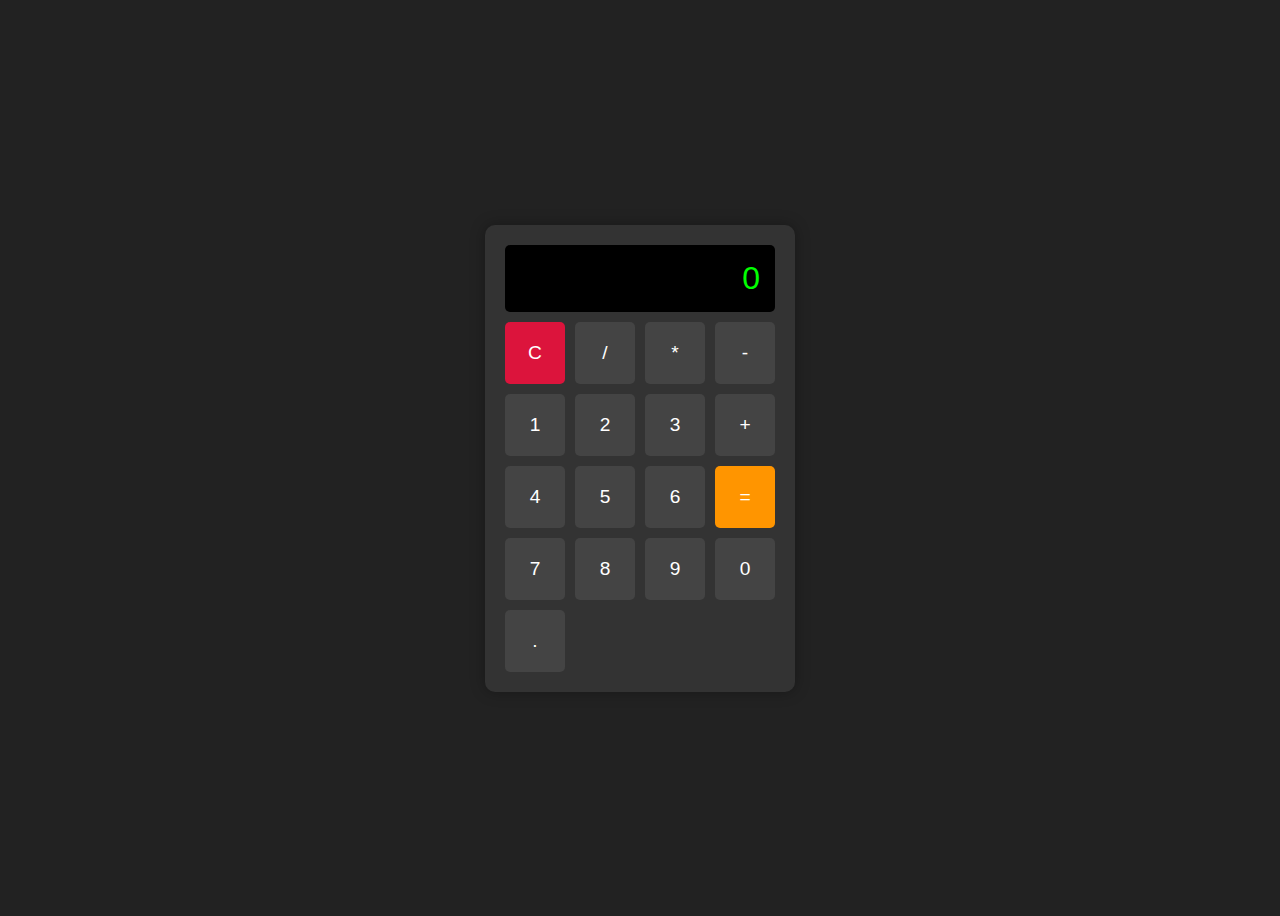
<file: CALCULATOR/index.html>
<!DOCTYPE html>
<html lang="en">
<head>
  <meta charset="UTF-8" />
  <meta name="viewport" content="width=device-width, initial-scale=1.0"/>
  <title>Calculator</title>
  <link rel="stylesheet" href="style.css">
</head>
<body>
  <div class="calculator">
    <div class="display" id="display">0</div>
    <div class="buttons">
      <button class="clear">C</button>
      <button>/</button>
      <button>*</button>
      <button>-</button>

      <button>1</button>
      <button>2</button>
      <button>3</button>
      <button>+</button>

      <button>4</button>
      <button>5</button>
      <button>6</button>
      <button class="equal">=</button>

      <button>7</button>
      <button>8</button>
      <button>9</button>

      <button>0</button>
      <button>.</button>
    </div>
  </div>

  <script src="script.js"></script>
</body>
</html>
</file>
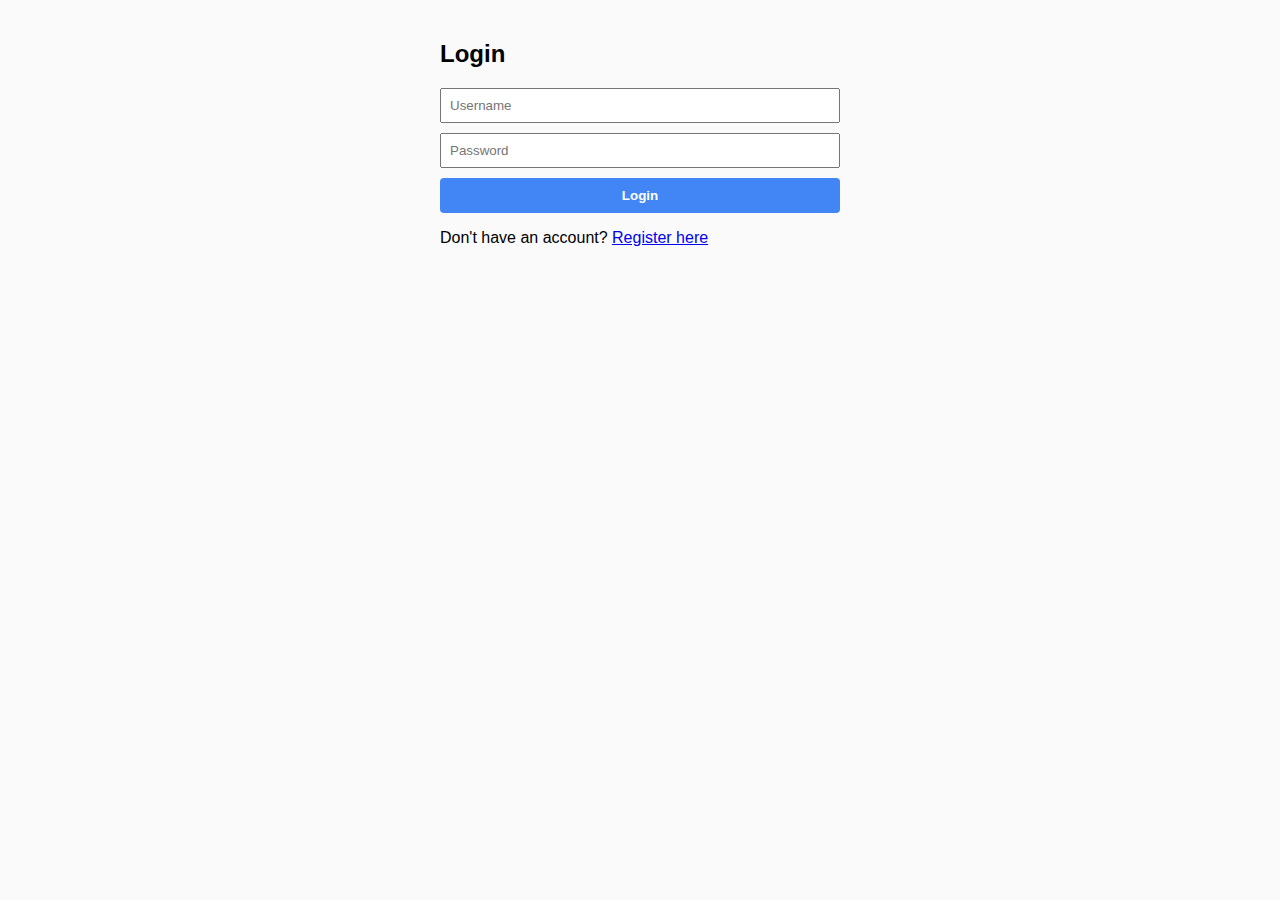
<file: LOGIN AUTHENTICATION/index.html>
<!DOCTYPE html>
<html lang="en">
<head>
  <meta charset="UTF-8" />
  <meta name="viewport" content="width=device-width, initial-scale=1.0"/>
  <title>Simple Auth System</title>
  <link rel="stylesheet" href="style.css" />
</head>
<body>
  <h2 id="form-title">Login</h2>

  <div id="auth-form">
    <input type="text" id="username" placeholder="Username" />
    <input type="password" id="password" placeholder="Password" />
    <button onclick="login()">Login</button>
    <p>Don't have an account? <a href="#" onclick="toggleForm()">Register here</a></p>
  </div>

  <div id="register-form" class="hidden">
    <h2>Register</h2>
    <input type="text" id="new-username" placeholder="New Username" />
    <input type="password" id="new-password" placeholder="New Password" />
    <button onclick="register()">Register</button>
    <p>Already have an account? <a href="#" onclick="toggleForm()">Login here</a></p>
  </div>

  <div id="secure-page" class="hidden">
    <h2>Welcome!</h2>
    <div class="secure-content">
      <p>This is a secured page only visible to logged-in users.</p>
      <button onclick="logout()">Logout</button>
    </div>
  </div>

  <script src="script.js"></script>
</body>
</html>
</file>
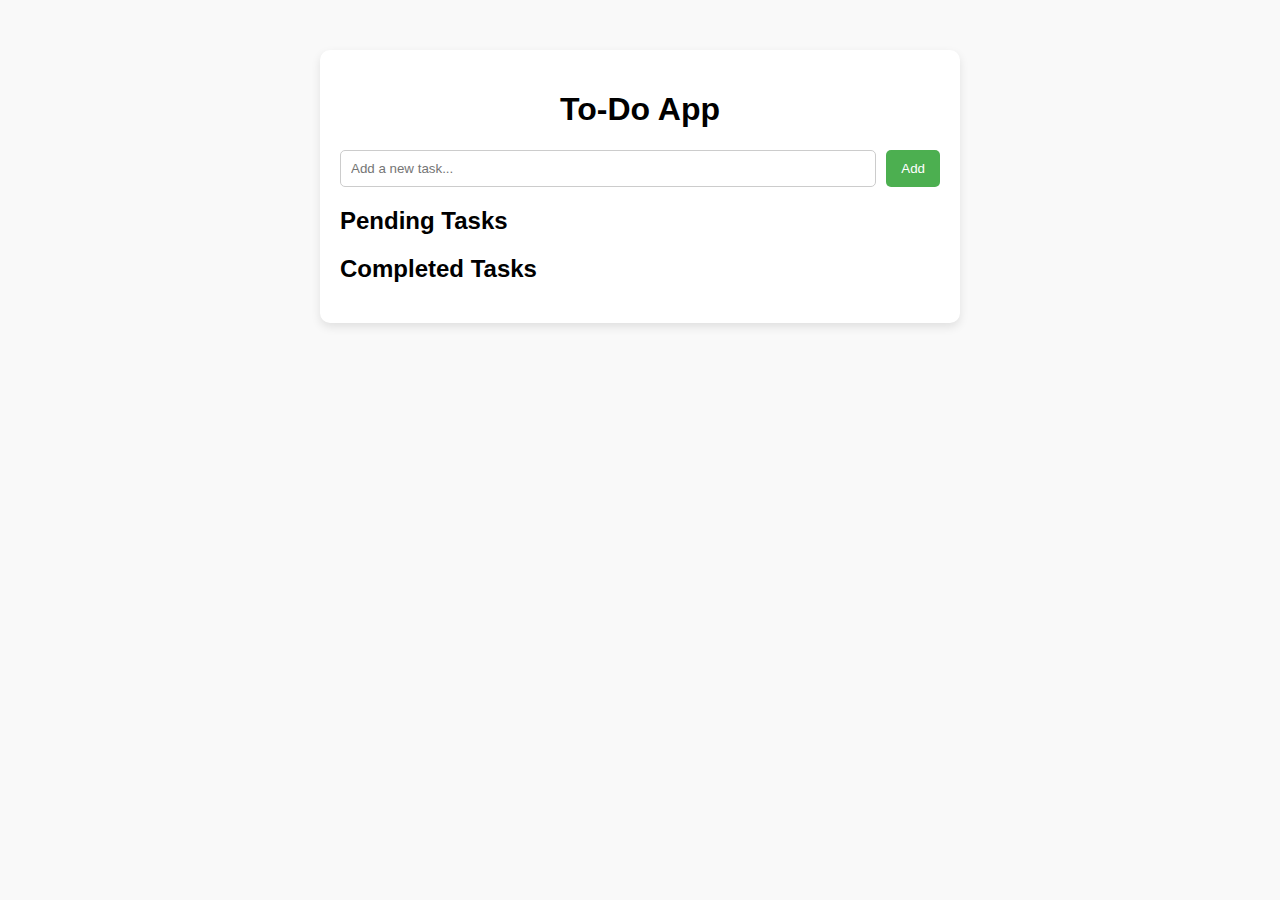
<file: TO DO WEB APP/index.html>
<!DOCTYPE html>
<html lang="en">
<head>
  <meta charset="UTF-8" />
  <meta name="viewport" content="width=device-width, initial-scale=1.0" />
  <title>To-Do App</title>
  <link rel="stylesheet" href="style.css" />
</head>
<body>
  <div class="container">
    <h1>To-Do App</h1>
    <div class="task-input">
      <input type="text" id="taskInput" placeholder="Add a new task..." />
      <button onclick="addTask()">Add</button>
    </div>
    <div class="task-section">
      <h2>Pending Tasks</h2>
      <ul id="pendingTasks"></ul>
    </div>
    <div class="task-section">
      <h2>Completed Tasks</h2>
      <ul id="completedTasks"></ul>
    </div>
  </div>

  <script src="script.js"></script>
</body>
</html>
</file>
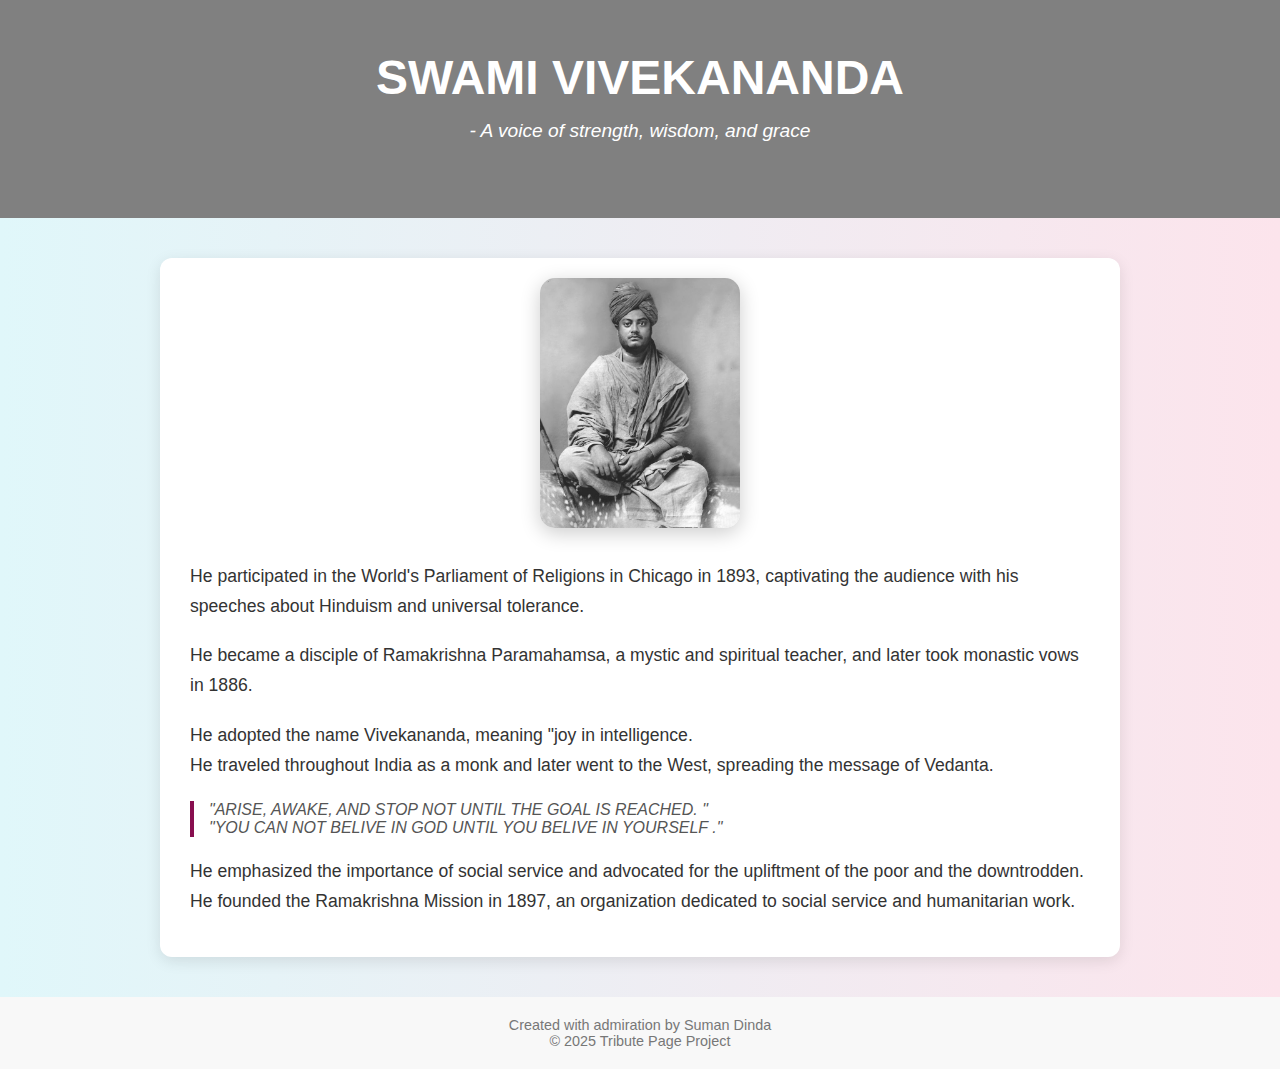
<file: TRIBUTE PAGE/index.html>
<!DOCTYPE html>
<html lang="en">
<head>
  <meta charset="UTF-8">
  <title>Tribute to Swami Vivekananda</title>
  <link rel="stylesheet" href="style.css">
</head>
<body>

  <header>
    <h1>SWAMI VIVEKANANDA</h1>
    <p> - A voice of strength, wisdom, and grace</p>
  </header>

  <div class="container">
    <div class="image-section">
      <img src="Swami_Vivekananda_Jaipur.jpg" alt="Swami Vivekananda">
    </div>

    <p>
      He participated in the World's Parliament of Religions in Chicago in 1893, captivating the audience with his speeches about Hinduism and universal tolerance.
    </p>

    <p>
      He became a disciple of Ramakrishna Paramahamsa, a mystic and spiritual teacher, and later took monastic vows in 1886.
    </p>
    <p>He adopted the name Vivekananda, meaning "joy in intelligence.</br>
He traveled throughout India as a monk and later went to the West, spreading the message of Vedanta.</p>
    <blockquote>
      "ARISE, AWAKE, AND STOP NOT UNTIL THE GOAL IS REACHED. "</br>
      "YOU CAN NOT BELIVE IN GOD UNTIL YOU BELIVE IN YOURSELF ."
    </blockquote>

    <p>
      He emphasized the importance of social service and advocated for the upliftment of the poor and the downtrodden.</br>
He founded the Ramakrishna Mission in 1897, an organization dedicated to social service and humanitarian work.
    </p>
  </div>

  <footer>
    Created with admiration by Suman Dinda<br>
    &copy; 2025 Tribute Page Project
  </footer>

</body>
</html>
</file>
<file: CALCULATOR/style.css>
* {
  box-sizing: border-box;
}

body {
  display: flex;
  justify-content: center;
  align-items: center;
  height: 100vh;
  background: #222;
  font-family: Arial, sans-serif;
}

.calculator {
  background: #333;
  padding: 20px;
  border-radius: 10px;
  box-shadow: 0 0 15px rgba(0,0,0,0.3);
}

.display {
  background: #000;
  color: #0f0;
  font-size: 2rem;
  text-align: right;
  padding: 15px;
  border-radius: 5px;
  margin-bottom: 10px;
  min-width: 260px;
}

.buttons {
  display: grid;
  grid-template-columns: repeat(4, 60px);
  gap: 10px;
  justify-content: center;
}

button {
  padding: 20px;
  font-size: 1.2rem;
  background: #444;
  color: #fff;
  border: none;
  border-radius: 5px;
  cursor: pointer;
  transition: background 0.3s;
}

button:hover {
  background: #666;
}

.equal {
  background-color: #ff9500;
  color: white;
}

.clear {
  background-color: crimson;
}
</file>
<file: LOGIN AUTHENTICATION/style.css>
body {
  font-family: Arial, sans-serif;
  padding: 20px;
  max-width: 400px;
  margin: auto;
  background-color: #fafafa;
}

.hidden {
  display: none;
}

input {
  display: block;
  margin: 10px 0;
  padding: 8px;
  width: 100%;
  box-sizing: border-box;
}

button {
  padding: 10px;
  width: 100%;
  background-color: #4285f4;
  color: white;
  border: none;
  cursor: pointer;
  font-weight: bold;
  border-radius: 4px;
}

button:hover {
  background-color: #357ae8;
}

.secure-content {
  margin-top: 20px;
  background: #f0f0f0;
  padding: 15px;
  border-radius: 8px;
}
</file>
<file: TO DO WEB APP/style.css>
body {
  font-family: Arial, sans-serif;
  background: #f9f9f9;
  margin: 0;
  padding: 0;
}

.container {
  max-width: 600px;
  margin: 50px auto;
  background: white;
  padding: 20px;
  border-radius: 10px;
  box-shadow: 0 4px 10px rgba(0, 0, 0, 0.1);
}

h1 {
  text-align: center;
}

.task-input {
  display: flex;
  gap: 10px;
  margin-bottom: 20px;
}

input[type="text"] {
  flex: 1;
  padding: 10px;
  border: 1px solid #ccc;
  border-radius: 5px;
}

button {
  padding: 10px 15px;
  background-color: #4caf50;
  color: white;
  border: none;
  border-radius: 5px;
  cursor: pointer;
}

button:hover {
  background-color: #45a049;
}

.task-section {
  margin-top: 20px;
}

ul {
  list-style: none;
  padding: 0;
}

li {
  display: flex;
  justify-content: space-between;
  align-items: center;
  padding: 10px;
  border-bottom: 1px solid #eee;
}

li.completed {
  text-decoration: line-through;
  color: gray;
}

.task-buttons button {
  margin-left: 5px;
  background-color: #008cba;
}

.task-buttons button.delete {
  background-color: #f44336;
}

.task-buttons button.edit {
  background-color: #ff9800;
}
</file>
<file: TRIBUTE PAGE/style.css>
body {
  font-family: 'Segoe UI', Tahoma, Geneva, Verdana, sans-serif;
  background: linear-gradient(to right, #e0f7fa, #fce4ec);
  margin: 0;
  padding: 0;
  color: #333;
}

header {
  background-color: gray;
  color: white;
  padding: 50px 20px;
  text-align: center;
}

header h1 {
  margin: 0;
  font-size: 3em;
}

header p {
  font-size: 1.2em;
  margin-top: 10px;
  font-style: italic;
}

.container {
  max-width: 900px;
  margin: 40px auto;
  padding: 20px 30px;
  background-color: #fff;
  border-radius: 12px;
  box-shadow: 0 4px 15px rgba(0, 0, 0, 0.1);
}

.image-section {
  text-align: center;
  margin-bottom: 30px;
}

.image-section img {
  width: 80%;
  max-width: 200px;
  border-radius: 15px;
  box-shadow: 0 5px 20px rgba(0, 0, 0, 0.2);
}

p {
    font-family: 'Gill Sans', 'Gill Sans MT', Calibri, 'Trebuchet MS', sans-serif;
  font-size: 1.1em;
  line-height: 1.7;
  margin-bottom: 20px;
}

blockquote {
  font-style: italic;
  color: #555;
  border-left: 4px solid #880e4f;
  padding-left: 15px;
  margin: 20px 0;
}

footer {
  text-align: center;
  padding: 20px;
  font-size: 0.9em;
  color: #777;
  background-color: #f8f8f8;
  margin-top: 40px;
}
</file>
